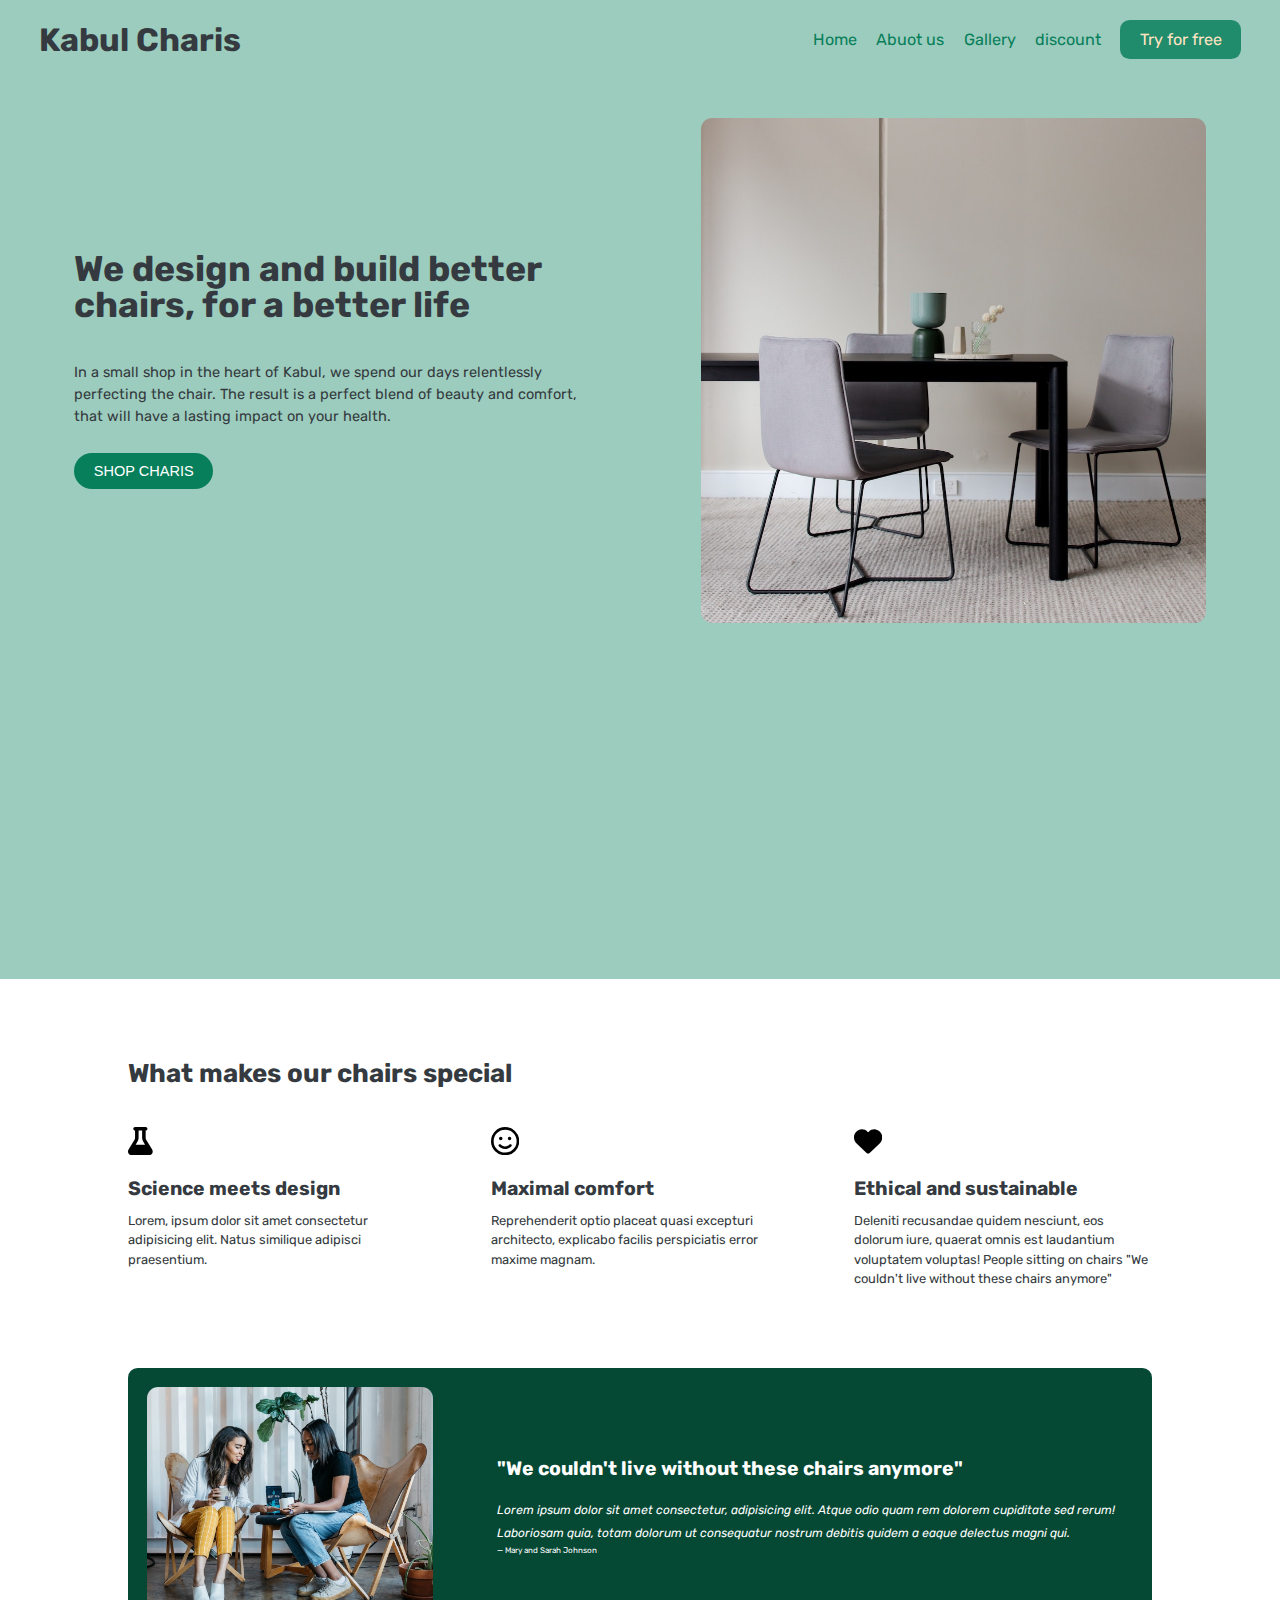
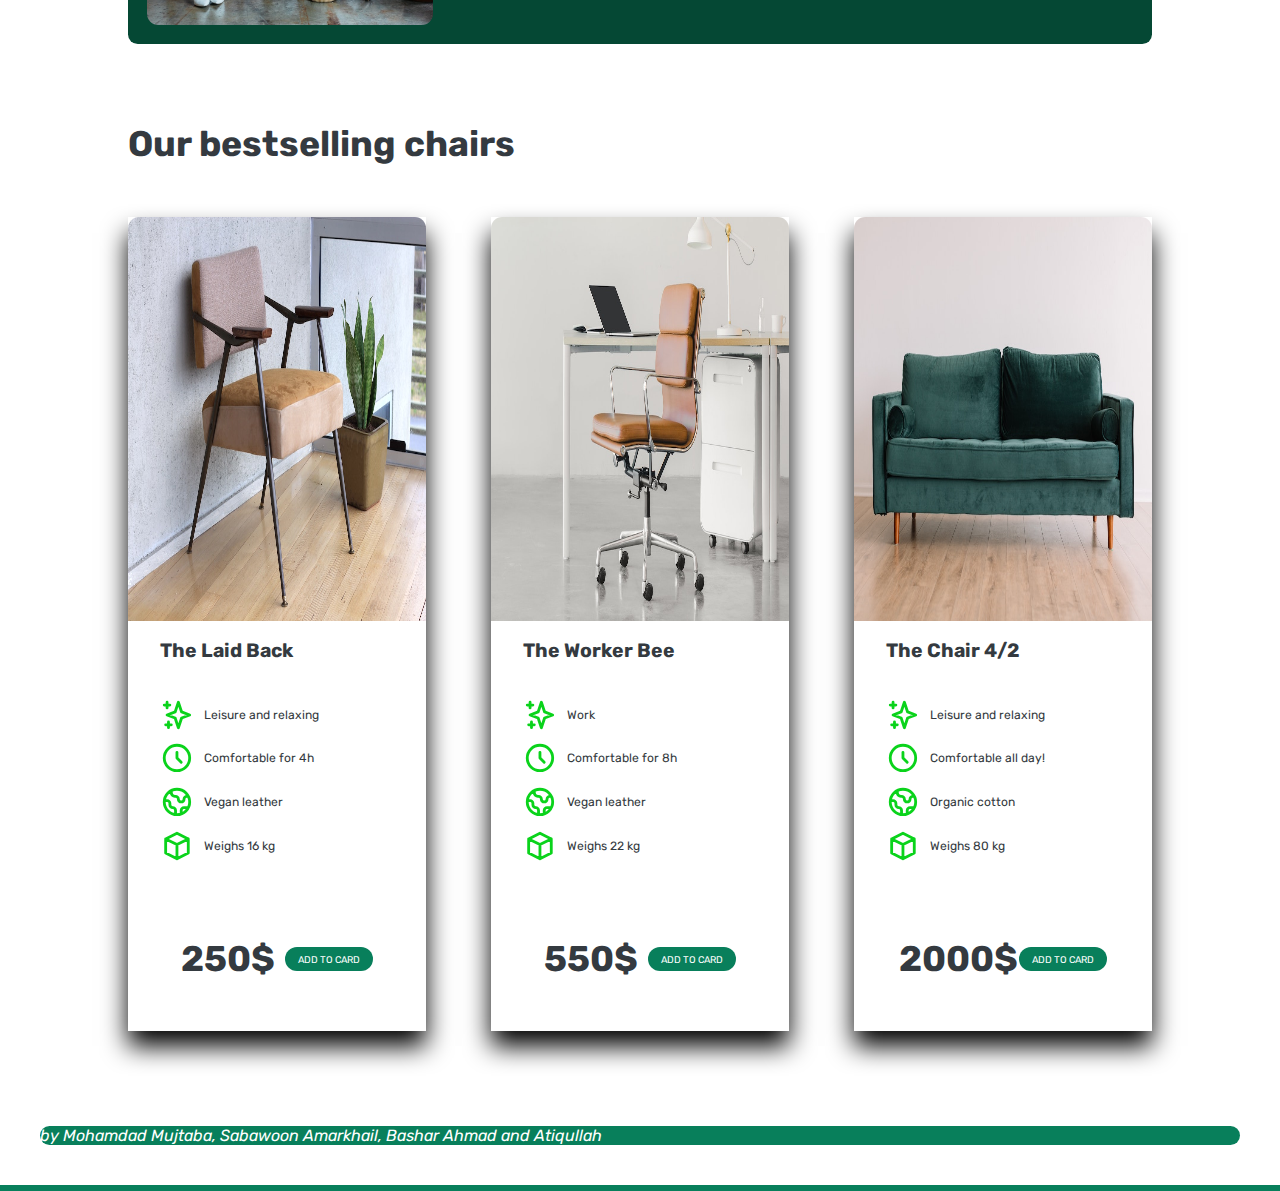
<file: index.html>
<!DOCTYPE html>
<html lang="en">
  <head>
    <meta charset="UTF-8" />
    <meta http-equiv="X-UA-Compatible" content="IE=edge" />
    <meta name="viewport" content="width=device-width, initial-scale=1.0" />
    <link rel="stylesheet" href="./style.css" />
    <link rel="preconnect" href="https://fonts.googleapis.com" />
    <link rel="preconnect" href="https://fonts.gstatic.com" crossorigin />
    <link
      href="https://fonts.googleapis.com/css2?family=Rubik:ital,wght@0,300;0,400;0,500;0,600;0,700;0,800;1,300;1,500;1,600;1,700&display=swap"
      rel="stylesheet"
    />
    <title>Kabul Charis</title>
  </head>
  <body>
    <header class="header">
      <dve class="logo">Kabul Charis</dve>
      <nav class="nav">
        <ul class="main-nav-lists">
          <li class="main nav list">
            <a href="/index.html" class="main-nav-link">Home</a>
          </li>
          <li class="main nav list">
            <a href="about.html" class="main-nav-link">Abuot us</a>
          </li>
          <li class="main nav list">
            <a href="gallery.html" class="main-nav-link"> Gallery</a>
          </li>
          <li class="main nav list">
            <a href="/dis.html" class="main-nav-link">discount</a>
          </li>
          <li class="main nav list">
            <a href="#" class="main-nav-link nav-cta"> Try for free</a>
          </li>
        </ul>
      </nav>
    </header>
    <section class="section-hero">
      <div class="hero">
        <dev class="hero-text-box">
          <h2 class="heading-primery">
            We design and build better chairs, for a better life
          </h2>
          <p class="hero-text">
            In a small shop in the heart of Kabul, we spend our days
            relentlessly perfecting the chair. The result is a perfect blend of
            beauty and comfort, that will have a lasting impact on your health.
          </p>
          <button class="btn btn-big">Shop Charis</button>
        </dev>
        <img src="hero.jpg" class="post-img" alt="hero img" />
      </div>
    </section>
    <main class="container">
      <section class="featuers">
        <h2 class="heading2">What makes our chairs special</h2>
        <dve class="grid-3-cols">
          <dve class="featuers1">
            <svg
              xmlns="http://www.w3.org/2000/svg "
              class="featuers-iocn"
              height="2em"
              viewBox="0 0 448 512"
            >
              <!--! Font Awesome Free 6.4.0 by @fontawesome - https://fontawesome.com License - https://fontawesome.com/license (Commercial License) Copyright 2023 Fonticons, Inc. -->
              <path
                d="M288 0H160 128C110.3 0 96 14.3 96 32s14.3 32 32 32V196.8c0 11.8-3.3 23.5-9.5 33.5L10.3 406.2C3.6 417.2 0 429.7 0 442.6C0 480.9 31.1 512 69.4 512H378.6c38.3 0 69.4-31.1 69.4-69.4c0-12.8-3.6-25.4-10.3-36.4L329.5 230.4c-6.2-10.1-9.5-21.7-9.5-33.5V64c17.7 0 32-14.3 32-32s-14.3-32-32-32H288zM192 196.8V64h64V196.8c0 23.7 6.6 46.9 19 67.1L309.5 320h-171L173 263.9c12.4-20.2 19-43.4 19-67.1z"
              />
            </svg>
            <h3 class="featuers-title">Science meets design</h3>
            <p class="featuers-text">
              Lorem, ipsum dolor sit amet consectetur adipisicing elit. Natus
              similique adipisci praesentium.
            </p>
          </dve>
          <dve class="featuers2">
            <svg
              xmlns="http://www.w3.org/2000/svg"
              class="featuers-iocn"
              height="1em"
              viewBox="0 0 512 512"
            >
              <!--! Font Awesome Free 6.4.0 by @fontawesome - https://fontawesome.com License - https://fontawesome.com/license (Commercial License) Copyright 2023 Fonticons, Inc. -->
              <path
                d="M464 256A208 208 0 1 0 48 256a208 208 0 1 0 416 0zM0 256a256 256 0 1 1 512 0A256 256 0 1 1 0 256zm177.6 62.1C192.8 334.5 218.8 352 256 352s63.2-17.5 78.4-33.9c9-9.7 24.2-10.4 33.9-1.4s10.4 24.2 1.4 33.9c-22 23.8-60 49.4-113.6 49.4s-91.7-25.5-113.6-49.4c-9-9.7-8.4-24.9 1.4-33.9s24.9-8.4 33.9 1.4zM144.4 208a32 32 0 1 1 64 0 32 32 0 1 1 -64 0zm192-32a32 32 0 1 1 0 64 32 32 0 1 1 0-64z"
              />
            </svg>
            <h3 class="featuers-title">Maximal comfort</h3>
            <p class="featuers-text">
              Reprehenderit optio placeat quasi excepturi architecto, explicabo
              facilis perspiciatis error maxime magnam.
            </p>
          </dve>
          <dve class="featuers3">
            <svg
              xmlns="http://www.w3.org/2000/svg"
              class="featuers-iocn"
              height="1em"
              viewBox="0 0 512 512"
            >
              <!--! Font Awesome Free 6.4.0 by @fontawesome - https://fontawesome.com License - https://fontawesome.com/license (Commercial License) Copyright 2023 Fonticons, Inc. -->
              <path
                d="M47.6 300.4L228.3 469.1c7.5 7 17.4 10.9 27.7 10.9s20.2-3.9 27.7-10.9L464.4 300.4c30.4-28.3 47.6-68 47.6-109.5v-5.8c0-69.9-50.5-129.5-119.4-141C347 36.5 300.6 51.4 268 84L256 96 244 84c-32.6-32.6-79-47.5-124.6-39.9C50.5 55.6 0 115.2 0 185.1v5.8c0 41.5 17.2 81.2 47.6 109.5z"
              />
            </svg>
            <h3 class="featuers-title">Ethical and sustainable</h3>
            <p class="featuers-text">
              Deleniti recusandae quidem nesciunt, eos dolorum iure, quaerat
              omnis est laudantium voluptatem voluptas! People sitting on chairs
              "We couldn't live without these chairs anymore"
            </p>
          </dve>
        </dve>
      </section>
      <section class="textimonials">
        <dve class="grid-3-cols">
          <img src="./customers.jpg" alt="customers sitting on charis" />
          <dve class="text-box">
            <h2 class="headin2-s">
              "We couldn't live without these chairs anymore"
            </h2>
            <blockquote class="quote">
              Lorem ipsum dolor sit amet consectetur, adipisicing elit. Atque
              odio quam rem dolorem cupiditate sed rerum! Laboriosam quia, totam
              dolorum ut consequatur nostrum debitis quidem a eaque delectus
              magni qui.
            </blockquote>
            <p class="customer quter-neam">— Mary and Sarah Johnson</p>
          </dve>
        </dve>
      </section>
      <section class="cards">
        <h2 class="heading-2-">Our bestselling chairs</h2>
        <div class="grid-3-cols">
          <figure class="chair">
            <img src="./chair-1.jpg" alt="" />
            <div class="chair-box">
              <h3 class="heading-tertiaty">The Laid Back</h3>
              <ul class="chair-details">
                <li>
                  <svg
                    xmlns="http://www.w3.org/2000/svg"
                    class="chair-icon"
                    fill="none"
                    viewBox="0 0 24 24"
                    stroke="currentColor"
                  >
                    <path
                      stroke-linecap="round"
                      stroke-linejoin="round"
                      stroke-width="2"
                      d="M5 3v4M3 5h4M6 17v4m-2-2h4m5-16l2.286 6.857L21 12l-5.714 2.143L13 21l-2.286-6.857L5 12l5.714-2.143L13 3z"
                    />
                  </svg>
                  <span>Leisure and relaxing</span>
                </li>
                <li>
                  <svg
                    xmlns="http://www.w3.org/2000/svg"
                    class="chair-icon"
                    fill="none"
                    viewBox="0 0 24 24"
                    stroke="currentColor"
                  >
                    <path
                      stroke-linecap="round"
                      stroke-linejoin="round"
                      stroke-width="2"
                      d="M12 8v4l3 3m6-3a9 9 0 11-18 0 9 9 0 0118 0z"
                    />
                  </svg>
                  <span>Comfortable for 4h</span>
                </li>
                <li>
                  <svg
                    xmlns="http://www.w3.org/2000/svg"
                    class="chair-icon"
                    fill="none"
                    viewBox="0 0 24 24"
                    stroke="currentColor"
                  >
                    <path
                      stroke-linecap="round"
                      stroke-linejoin="round"
                      stroke-width="2"
                      d="M3.055 11H5a2 2 0 012 2v1a2 2 0 002 2 2 2 0 012 2v2.945M8 3.935V5.5A2.5 2.5 0 0010.5 8h.5a2 2 0 012 2 2 2 0 104 0 2 2 0 012-2h1.064M15 20.488V18a2 2 0 012-2h3.064M21 12a9 9 0 11-18 0 9 9 0 0118 0z"
                    />
                  </svg>
                  <span>Vegan leather</span>
                </li>
                <li>
                  <svg
                    xmlns="http://www.w3.org/2000/svg"
                    class="chair-icon"
                    fill="none"
                    viewBox="0 0 24 24"
                    stroke="currentColor"
                  >
                    <path
                      stroke-linecap="round"
                      stroke-linejoin="round"
                      stroke-width="2"
                      d="M20 7l-8-4-8 4m16 0l-8 4m8-4v10l-8 4m0-10L4 7m8 4v10M4 7v10l8 4"
                    />
                  </svg>
                  <span>Weighs 16 kg</span>
                </li>
              </ul>
            </div>
            <div class="chair-price">
              <strong>250$</strong>
              <a href="./form.html" class="btn--link btn--small">
                Add to card</a
              >
            </div>
          </figure>
          <figure class="chair">
            <img src="./chair-2.jpg" alt="" />
            <div class="chair-box">
              <h3 class="heading-tertiaty">The Worker Bee</h3>
              <ul class="chair-details">
                <li>
                  <svg
                    xmlns="http://www.w3.org/2000/svg"
                    class="chair-icon"
                    fill="none"
                    viewBox="0 0 24 24"
                    stroke="currentColor"
                  >
                    <path
                      stroke-linecap="round"
                      stroke-linejoin="round"
                      stroke-width="2"
                      d="M5 3v4M3 5h4M6 17v4m-2-2h4m5-16l2.286 6.857L21 12l-5.714 2.143L13 21l-2.286-6.857L5 12l5.714-2.143L13 3z"
                    />
                  </svg>
                  <span>Work</span>
                </li>
                <li>
                  <svg
                    xmlns="http://www.w3.org/2000/svg"
                    class="chair-icon"
                    fill="none"
                    viewBox="0 0 24 24"
                    stroke="currentColor"
                  >
                    <path
                      stroke-linecap="round"
                      stroke-linejoin="round"
                      stroke-width="2"
                      d="M12 8v4l3 3m6-3a9 9 0 11-18 0 9 9 0 0118 0z"
                    />
                  </svg>
                  <span>Comfortable for 8h</span>
                </li>
                <li>
                  <svg
                    xmlns="http://www.w3.org/2000/svg"
                    class="chair-icon"
                    fill="none"
                    viewBox="0 0 24 24"
                    stroke="currentColor"
                  >
                    <path
                      stroke-linecap="round"
                      stroke-linejoin="round"
                      stroke-width="2"
                      d="M3.055 11H5a2 2 0 012 2v1a2 2 0 002 2 2 2 0 012 2v2.945M8 3.935V5.5A2.5 2.5 0 0010.5 8h.5a2 2 0 012 2 2 2 0 104 0 2 2 0 012-2h1.064M15 20.488V18a2 2 0 012-2h3.064M21 12a9 9 0 11-18 0 9 9 0 0118 0z"
                    />
                  </svg>
                  <span>Vegan leather</span>
                </li>
                <li>
                  <svg
                    xmlns="http://www.w3.org/2000/svg"
                    class="chair-icon"
                    fill="none"
                    viewBox="0 0 24 24"
                    stroke="currentColor"
                  >
                    <path
                      stroke-linecap="round"
                      stroke-linejoin="round"
                      stroke-width="2"
                      d="M20 7l-8-4-8 4m16 0l-8 4m8-4v10l-8 4m0-10L4 7m8 4v10M4 7v10l8 4"
                    />
                  </svg>
                  <span>Weighs 22 kg</span>
                </li>
              </ul>
            </div>
            <div class="chair-price">
              <strong>550$</strong>
              <a href="./form.html" class="btn--link btn--small">
                Add to card</a
              >
            </div>
          </figure>
          <figure class="chair">
            <img src="./chair-3.jpg" alt="" />
            <div class="chair-box">
              <h3 class="heading-tertiaty">The Chair 4/2</h3>
              <ul class="chair-details">
                <li>
                  <svg
                    xmlns="http://www.w3.org/2000/svg"
                    class="chair-icon"
                    fill="none"
                    viewBox="0 0 24 24"
                    stroke="currentColor"
                  >
                    <path
                      stroke-linecap="round"
                      stroke-linejoin="round"
                      stroke-width="2"
                      d="M5 3v4M3 5h4M6 17v4m-2-2h4m5-16l2.286 6.857L21 12l-5.714 2.143L13 21l-2.286-6.857L5 12l5.714-2.143L13 3z"
                    />
                  </svg>
                  <span>Leisure and relaxing</span>
                </li>
                <li>
                  <svg
                    xmlns="http://www.w3.org/2000/svg"
                    class="chair-icon"
                    fill="none"
                    viewBox="0 0 24 24"
                    stroke="currentColor"
                  >
                    <path
                      stroke-linecap="round"
                      stroke-linejoin="round"
                      stroke-width="2"
                      d="M12 8v4l3 3m6-3a9 9 0 11-18 0 9 9 0 0118 0z"
                    />
                  </svg>
                  <span>Comfortable all day!</span>
                </li>
                <li>
                  <svg
                    xmlns="http://www.w3.org/2000/svg"
                    class="chair-icon"
                    fill="none"
                    viewBox="0 0 24 24"
                    stroke="currentColor"
                  >
                    <path
                      stroke-linecap="round"
                      stroke-linejoin="round"
                      stroke-width="2"
                      d="M3.055 11H5a2 2 0 012 2v1a2 2 0 002 2 2 2 0 012 2v2.945M8 3.935V5.5A2.5 2.5 0 0010.5 8h.5a2 2 0 012 2 2 2 0 104 0 2 2 0 012-2h1.064M15 20.488V18a2 2 0 012-2h3.064M21 12a9 9 0 11-18 0 9 9 0 0118 0z"
                    />
                  </svg>
                  <span>Organic cotton</span>
                </li>
                <li>
                  <svg
                    xmlns="http://www.w3.org/2000/svg"
                    class="chair-icon"
                    fill="none"
                    viewBox="0 0 24 24"
                    stroke="currentColor"
                  >
                    <path
                      stroke-linecap="round"
                      stroke-linejoin="round"
                      stroke-width="2"
                      d="M20 7l-8-4-8 4m16 0l-8 4m8-4v10l-8 4m0-10L4 7m8 4v10M4 7v10l8 4"
                    />
                  </svg>
                  <span>Weighs 80 kg</span>
                </li>
              </ul>
            </div>
            <div class="chair-price">
              <strong>2000$</strong>
              <a href="./form.html" class="btn--link btn--small">
                Add to card</a
              >
            </div>
          </figure>
        </div>
      </section>
    </main>
    <footer class="footer1">
      by Mohamdad Mujtaba, Sabawoon Amarkhail, Bashar Ahmad and Atiqullah
    </footer>
  </body>
</html>
</file>
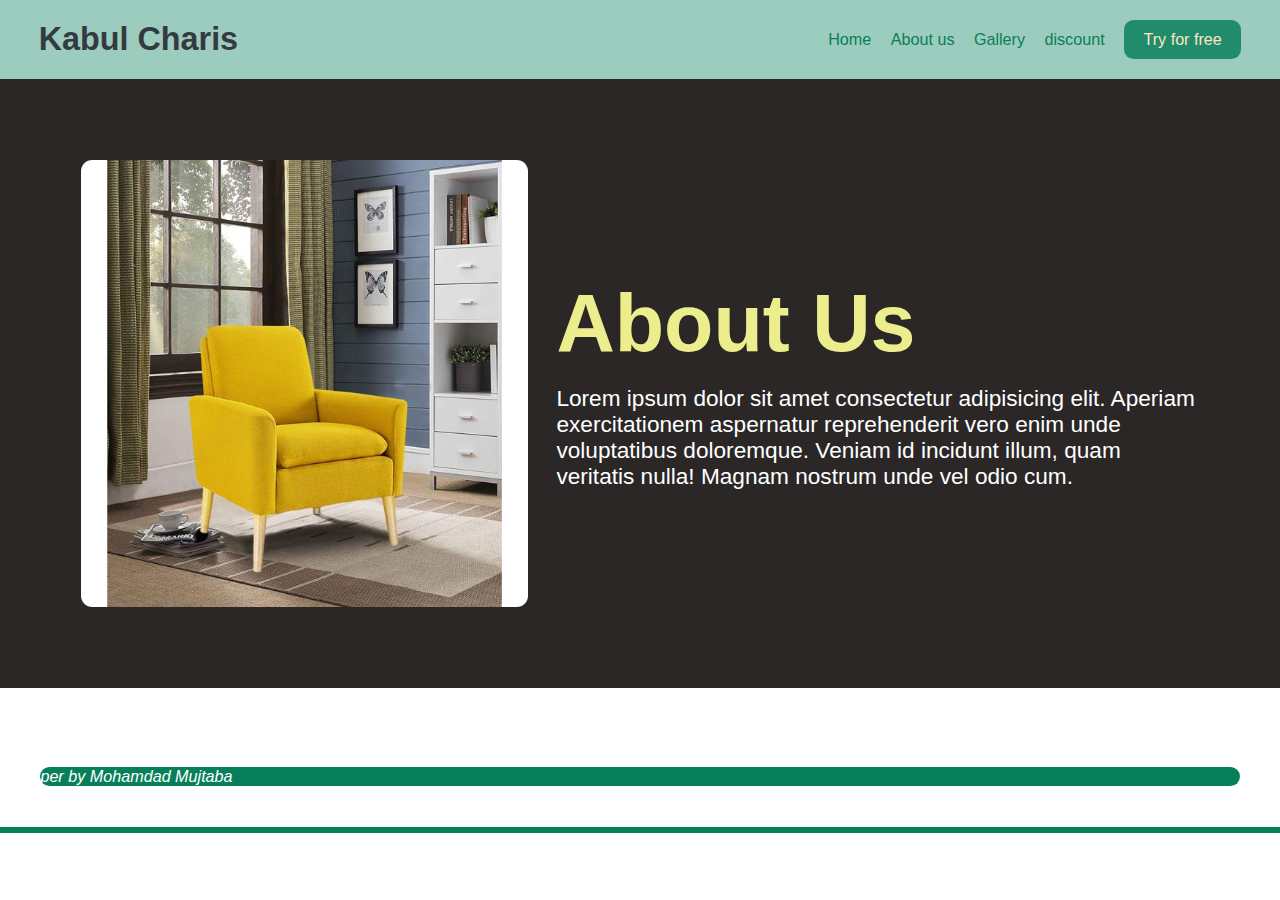
<file: about.html>
<!DOCTYPE html>
<html lang="en">
  <head>
    <meta charset="UTF-8" />
    <meta http-equiv="X-UA-Compatible" content="IE=edge" />
    <meta name="viewport" content="width=device-width, initial-scale=1.0" />
    <link rel="stylesheet" href="style.css" />
    <title>Kabul chairs</title>
  </head>
  <body>
    <header class="header">
      <dve class="logo">Kabul Charis</dve>
      <nav class="nav">
        <ul class="main-nav-lists">
          <li class="main nav list">
            <a href="/index.html" class="main-nav-link">Home</a>
          </li>
          <li class="main nav list">
            <a href="about.html" class="main-nav-link">About us</a>
          </li>
          <li class="main nav list">
            <a href="gallery.html" class="main-nav-link"> Gallery</a>
          </li>
          <li class="main nav list">
            <a href="dis.html" class="main-nav-link">discount</a>
          </li>
          <li class="main nav list">
            <a href="#" class="main-nav-link nav-cta"> Try for free</a>
          </li>
        </ul>
      </nav>
    </header>
    <section class="about">
      <div class="main">
        <img src="./7.jpeg" alt="" />
        <div class="abouttext">
          <h1 class="abouth1">About us</h1>
          <p class="aboutp">
            Lorem ipsum dolor sit amet consectetur adipisicing elit. Aperiam
            exercitationem aspernatur reprehenderit vero enim unde voluptatibus
            doloremque. Veniam id incidunt illum, quam veritatis nulla! Magnam
            nostrum unde vel odio cum.
          </p>
        </div>
      </div>
    </section>
    <footer class="footer1">per by Mohamdad Mujtaba</footer>
  </body>
</html>
</file>
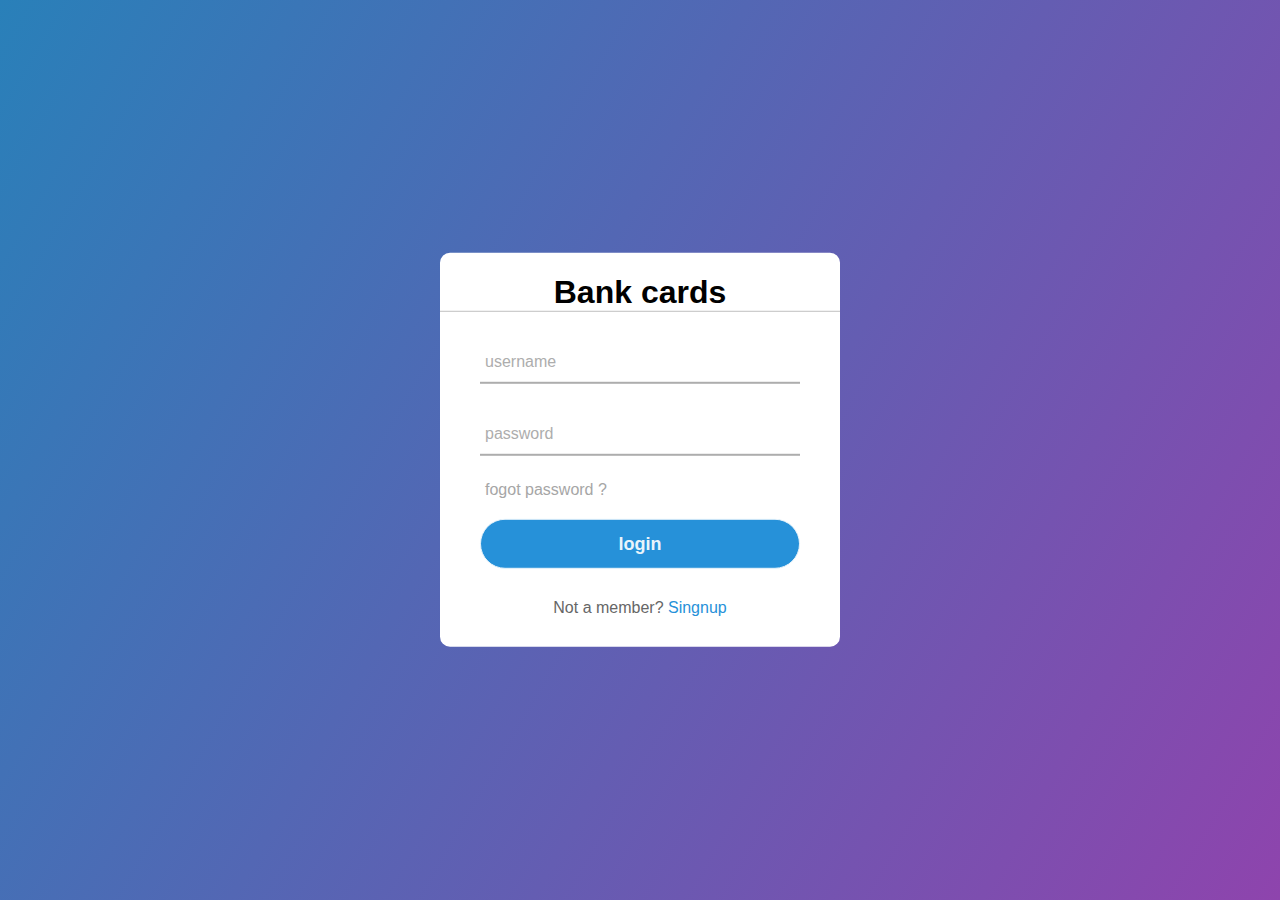
<file: form.html>
<!DOCTYPE html>
<html lang="en">
  <head>
    <meta charset="UTF-8" />
    <meta name="viewport" content="width=device-width, initial-scale=1.0" />
    <link rel="stylesheet" href="./style1.css" />
    <title>Document</title>
  </head>
  <body>
    <div class="center">
      <h1>Bank cards</h1>
      <form method="post">
        <div class="txt_field">
          <input type="text" required />
          <span></span>
          <label>username</label>
        </div>
        <div class="txt_field">
          <input type="password" required />
          <span></span>
          <label>password</label>
        </div>
        <div class="pass">fogot password ?</div>
        <input type="submit" value="login" />
        <div class="signup-link">Not a member?<a href="#"> Singnup</a></div>
      </form>
    </div>
  </body>
</html>
</file>
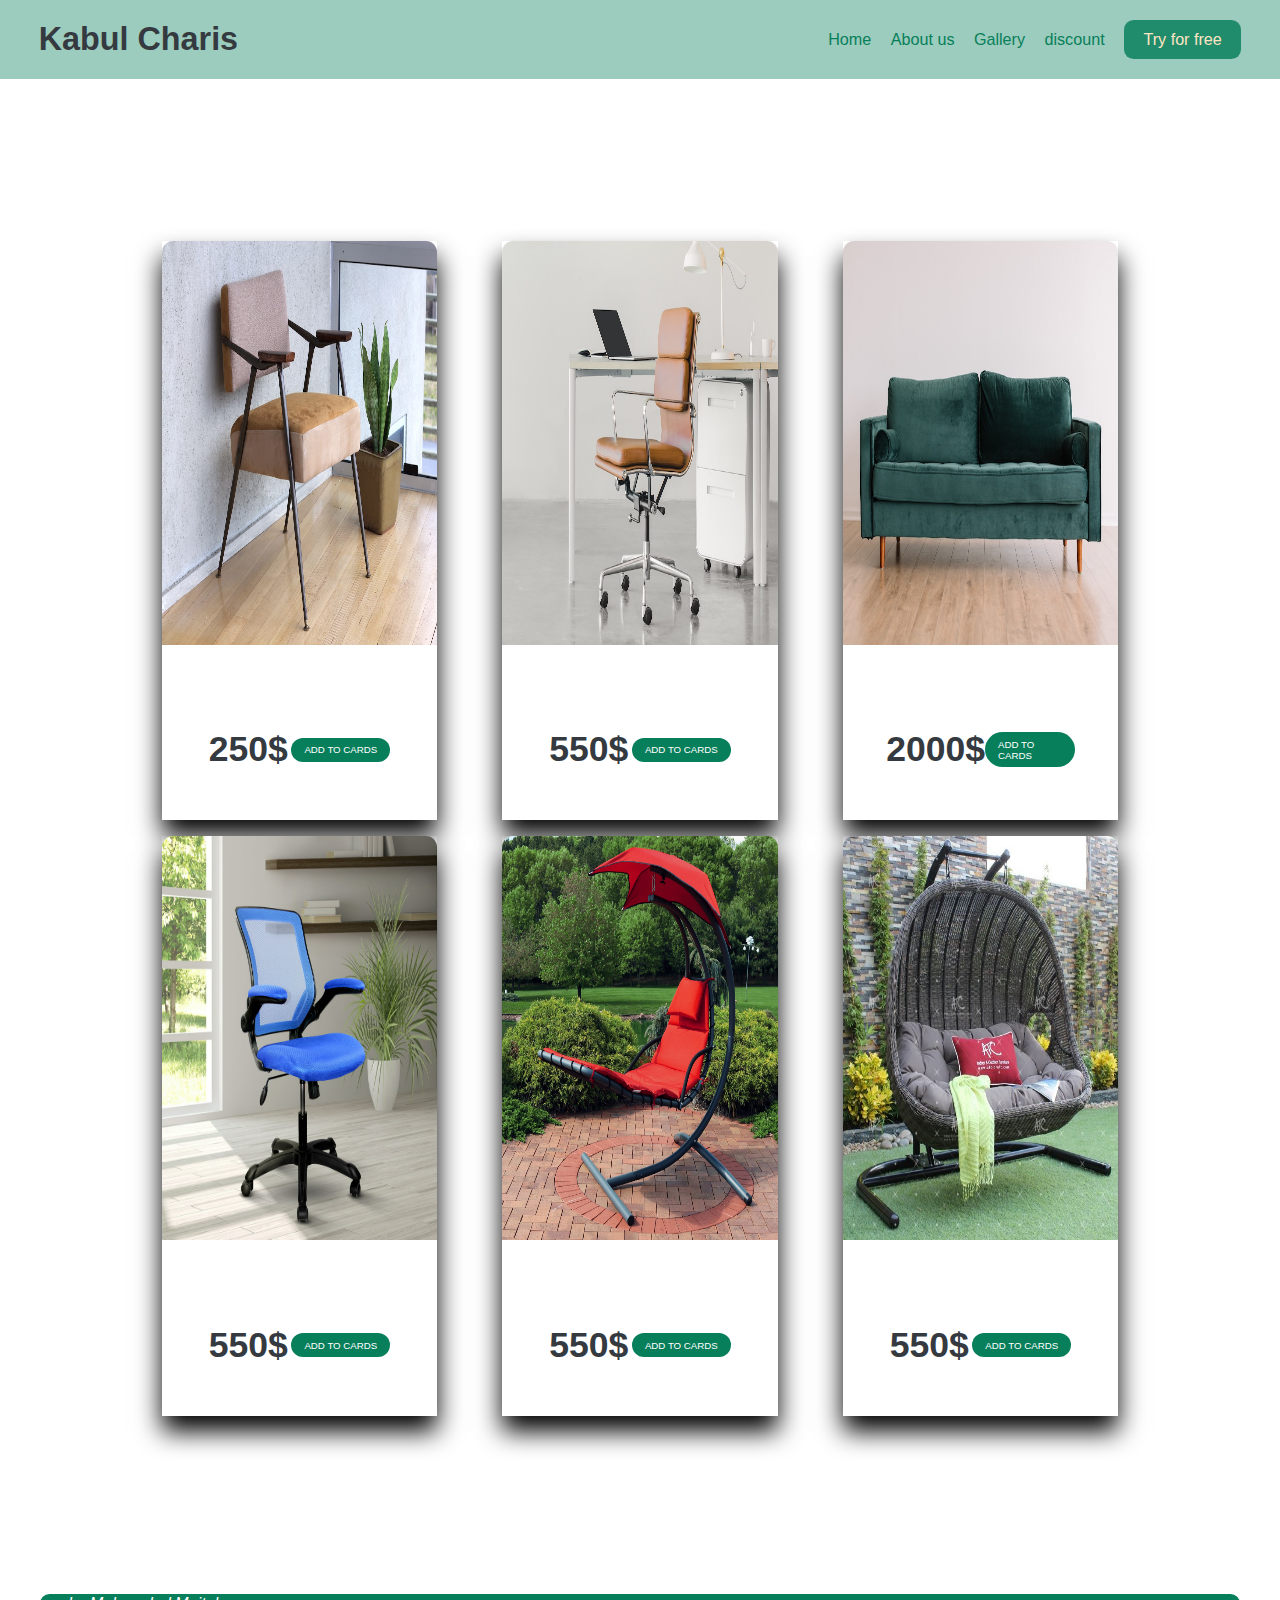
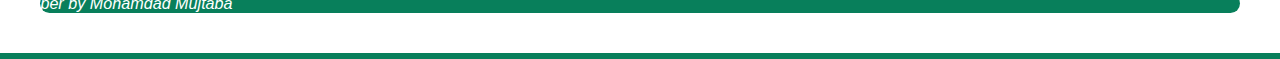
<file: gallery.html>
<!DOCTYPE html>
<html lang="en">
  <head>
    <meta charset="UTF-8" />
    <meta http-equiv="X-UA-Compatible" content="IE=edge" />
    <meta name="viewport" content="width=device-width, initial-scale=1.0" />
    <title>Kabul Charis</title>
    <link rel="stylesheet" href="style.css" />
  </head>
  <body>
    <header class="header">
      <dve class="logo">Kabul Charis</dve>
      <nav class="nav">
        <ul class="main-nav-lists">
          <li class="main nav list">
            <a href="index.html" class="main-nav-link">Home</a>
          </li>
          <li class="main nav list">
            <a href="about.html" class="main-nav-link">About us</a>
          </li>
          <li class="main nav list">
            <a href="gallery.html" class="main-nav-link"> Gallery</a>
          </li>
          <li class="main nav list">
            <a href="/dis.html" class="main-nav-link"> discount</a>
          </li>
          <li class="main nav list">
            <a href="#" class="main-nav-link nav-cta"> Try for free</a>
          </li>
        </ul>
      </nav>
    </header>

    <div class="gallery-1">
      <div class="grid-3-cols">
        <figure class="chair">
          <img src="./chair-1.jpg" alt="" />
          <div class="chair-box">
            <ul class="chair-details"></ul>
          </div>
          <div class="chair-price">
            <strong>250$</strong>
            <a href="#" class="btn--link btn--small"> Add to cards</a>
          </div>
        </figure>
        <figure class="chair">
          <img src="./chair-2.jpg" alt="" />
          <div class="chair-box">
            <ul class="chair-details"></ul>
          </div>
          <div class="chair-price">
            <strong>550$</strong>
            <a href="#" class="btn--link btn--small"> Add to cards</a>
          </div>
        </figure>

        <figure class="chair change">
          <img src="./chair-3.jpg" alt="" />
          <div class="chair-box">
            <ul class="chair-details chair-chang"></ul>
          </div>
          <div class="chair-price">
            <strong>2000$</strong>
            <a href="#" class="btn--link btn--small"> Add to cards</a>
          </div>
        </figure>
        <figure class="chair">
          <img src="./4.jpg" alt="" />
          <div class="chair-box">
            <ul class="chair-details"></ul>
          </div>
          <div class="chair-price">
            <strong>550$</strong>
            <a href="#" class="btn--link btn--small"> Add to cards</a>
          </div>
        </figure>
        <figure class="chair">
          <img src="./5.jpg" alt="" />
          <div class="chair-box">
            <ul class="chair-details"></ul>
          </div>
          <div class="chair-price">
            <strong>550$</strong>
            <a href="#" class="btn--link btn--small"> Add to cards</a>
          </div>
        </figure>
        <figure class="chair">
          <img src="./6.jpg" alt="" />
          <div class="chair-box">
            <ul class="chair-details"></ul>
          </div>
          <div class="chair-price">
            <strong>550$</strong>
            <a href="#" class="btn--link btn--small"> Add to cards</a>
          </div>
        </figure>
      </div>
    </div>
    <footer class="footer1">per by Mohamdad Mujtaba</footer>
  </body>
</html>
</file>
<file: style.css>
* {
  margin: 0;
  padding: 0;
  box-sizing: border-box;
}

html {
  font-size: 50.5%;
}
body {
  color: #343a40;
  font-family: "Rubik", sans-serif;
  border-bottom: 0.8rem solid #087f5b;
}
.header {
  display: flex;
  justify-content: space-between;
  align-items: center;
  height: 9.8rem;
  padding: 0 4.8rem;
  background-color: #9cccbd;
}
.main-nav-lists {
  display: flex;
  align-items: center;
  gap: 2.4rem;
  font-size: 2rem;
  list-style: none;
}
.main-nav-link:link,
.main-nav-link:visited {
  display: inline-block;
  text-decoration: none;
  color: #087f5b;
  transition: 0.3s;
}

.main-nav-link:hover,
.main-nav-link:active {
  color: black;
}
.nav-cta:link,
.nav-cta:visited {
  padding: 1.2rem 2.4rem;
  background-color: #218c6b;
  color: bisque;
  border-radius: 1.2rem;
}
.nav-cta:hover,
.nav-cta:active {
  background-color: #39997c;
}
.logo {
  font-size: 4rem;
  font-weight: 700;
} /*genral*/
section {
  margin-bottom: 9.8rem;
}
.btn {
  padding: 1.2rem 2.4rem;
  border: none;
  background-color: #087f5b;
  font-size: 1.8rem;
  color: #fff;
  border-radius: 2.4rem;
  text-transform: uppercase;
  cursor: pointer;
  transition: 0.5s;
}
.btn:hover {
  background-color: #218c6b;
}
.btn--link:link,
.btn--link:visited {
  text-decoration: none;
  padding: 1.2rem 2.4rem;
  font-size: 1.8rem;
  color: #fff;
  background-color: #087f5b;
  border-radius: 2.4rem;
  text-transform: uppercase;
  cursor: pointer;
  transition: 0.5s;
}
.btn--link:hover,
.btn--link:active {
  background-color: #39997c;
}
.btn--small:link,
.btn--small:visited {
  font-size: 1.2rem;
  padding: 0.8rem 1.6rem;
}

.container {
  width: 80vw;
  margin: 0 auto;
}
.heading2 {
  font-size: 3.2rem;
  margin-bottom: 4.8rem;
}
.grid-3-cols {
  display: grid;
  grid-template-columns: repeat(3, 1fr);
  column-gap: 8rem;
}

/*hero */
.section-hero {
  width: 80 vw;
  height: 100vh;
  padding-top: 4.8rem;
  background-color: #9cccbd;
}
.hero {
  max-width: 140rem;
  margin: 0 auto;
  display: grid;
  grid-template-columns: 1fr 1fr;
  align-items: center;
  gap: 15rem;
}
img {
  width: 100%;
  border-radius: 1.4rem;
}

.heading-primery {
  font-size: 4.4rem;
  line-height: 1;
  letter-spacing: -1;
  margin-bottom: 4.8rem;
}
.hero-text {
  font-size: 1.8rem;
  line-height: 1.5;
  margin-bottom: 3.2rem;
}
/*5555555555
.post-img {
  border-radius: 1.4rem;
}
*/
/*feattttttttttttttttttters*/
.featuers-iocn {
  height: 3.5rem;
  margin-bottom: 2.4rem;
}
.featuers-title {
  font-size: 2.4rem;
  margin-bottom: 1.4rem;
}
.featuers-text {
  font-size: 1.6rem;
  line-height: 1.5;
}
/* teeeeeeeeeeeeeexxt*/
.textimonials {
  background-color: #054834;
  padding: 2.4rem;
  border-radius: 1.2rem;
  color: #fff;
}
.text-box {
  grid-column: 2/-1;
  align-self: center;
}
.headin2-s {
  font-size: 2.4rem;
  margin-bottom: 2.3rem;
}
.quote {
  font-size: 1.5rem;
  line-height: 1.9;
  font-style: italic;
}
/*carts====================================================*/
.chair {
  box-shadow: 0 2rem 3rem 0 rgba(0, 0, 0, 07);
  margin-bottom: 2rem;
}
.chair img {
  height: 50rem;
  border-bottom-right-radius: 0;
  border-bottom-left-radius: 0;
}
.chair-box {
  padding: 2rem 4rem;
}
.heading-2- {
  margin-bottom: 6.4rem;
  font-size: 4.4rem;
}
.chair-box .heading-tertiaty {
  margin-bottom: 4.4rem;
  font-size: 2.4rem;
}
.chair-details {
  list-style: none;
}
.chair-details li {
  display: flex;
  align-items: center;
  gap: 1.2rem;
  margin-bottom: 1.2rem;
  font-size: 1.5rem;
}
.chair-icon {
  width: 4.2rem;
  height: 4.2rem;
  stroke: #0ad31b;
}
.chair-price {
  display: flex;
  margin: 3rem;
  justify-content: space-evenly;
  align-items: center;
  padding: 3.2rem 2.4rem;
}
.chair-price strong {
  font-size: 4.4rem;
}
/*=========================gallery=====================================================*/
.chair-price-g strong {
  font-size: 4.4rem;
}

.gallery-1 {
  margin: 20rem;
}

/*====================================abuot=============================================*/

.about {
  background-color: rgb(43, 39, 39);
  padding: 10rem;
}
.about img {
  height: 50%;
  width: 40%;
}
.abouttext {
  font-size: 2.8rem;
  margin-left: 3.5rem;
}
.main {
  display: flex;
  align-items: center;
  justify-content: space-around;
}
.abouth1 {
  color: #ecee8d;
  font-family: Arial, Helvetica, sans-serif;
  font-size: 10rem;
  text-transform: capitalize;
  margin-bottom: 2rem;
}
.aboutp {
  color: #fff;
  font-family: "Franklin Gothic Medium", "Arial Narrow", Arial, sans-serif;
}
.footer1 {
  font-size: 2rem;
  color: #fff;
  background-color: #087f5b;
  border-radius: 5rem;
  margin: 5rem;
  font-style: italic;
}
</file>
<file: style1.css>
body {
  margin: 0;
  padding: 0;
  font-family: "Gill Sans", "Gill Sans MT", Calibri, "Trebuchet MS", sans-serif;
  background: linear-gradient(120deg, #2980b9, #8e44ad);
  height: 100vh;
  overflow: hidden;
}
.center {
  position: absolute;
  top: 50%;
  left: 50%;
  transform: translate(-50%, -50%);
  width: 400px;
  background: white;
  border-radius: 10px;
}
.center h1 {
  text-align: center;
  padding: 0 0 20 0;
  border-bottom: 1px solid silver;
}
.center form {
  padding: 0 40px;
  box-sizing: border-box;
}
form .txt_field {
  position: relative;
  border-bottom: 2px solid #adadad;
  margin: 30px 0;
}
.txt_field input {
  width: 100%;
  padding: 0 5px;
  height: 40px;
  font-size: 16px;
  border: none;
  background: none;
  outline: none;
}
.txt_field label {
  position: absolute;
  top: 50%;
  left: 5px;
  color: #adadad;
  transform: translateY(-50%);
  font-size: 16px;
  pointer-events: none;
  transition: 0.5s;
}
.txt_field span::before {
  content: "";
  position: absolute;
  top: 40px;
  left: 0;
  width: 0%;
  height: 2px;
  background: #2691d9;
  transition: 0.5s;
}
.txt_field input:focus ~ label,
.txt_field input:valid ~ label {
  top: -5px;
  color: #2691d9;
}
.txt_field input:focus ~ span::before,
.txt_field input:valid ~ span::before {
  width: 100%;
}

.pass {
  margin: -5px 0 20px 5px;
  color: #a6a6a6;
  cursor: pointer;
}
.pass:hover {
  text-decoration: underline;
}
input[type="submit"] {
  width: 100%;
  height: 50px;
  border: 1px solid;
  background: #2691d9;
  border-radius: 25px;
  font-size: 18px;
  color: #e9f4fb;
  font-weight: 700;
  cursor: pointer;
  outline: none;
}
input[type="submit"]:hover {
  border-color: #2691d9;
  transition: 0.5s;
}
.signup-link {
  margin: 30px 0;
  text-align: center;
  font-size: 16px;
  color: #666666;
}
.signup-link a {
  color: #2691d9;
  text-decoration: none;
}
.signup-link a:hover {
  text-decoration: underline;
}
</file>
